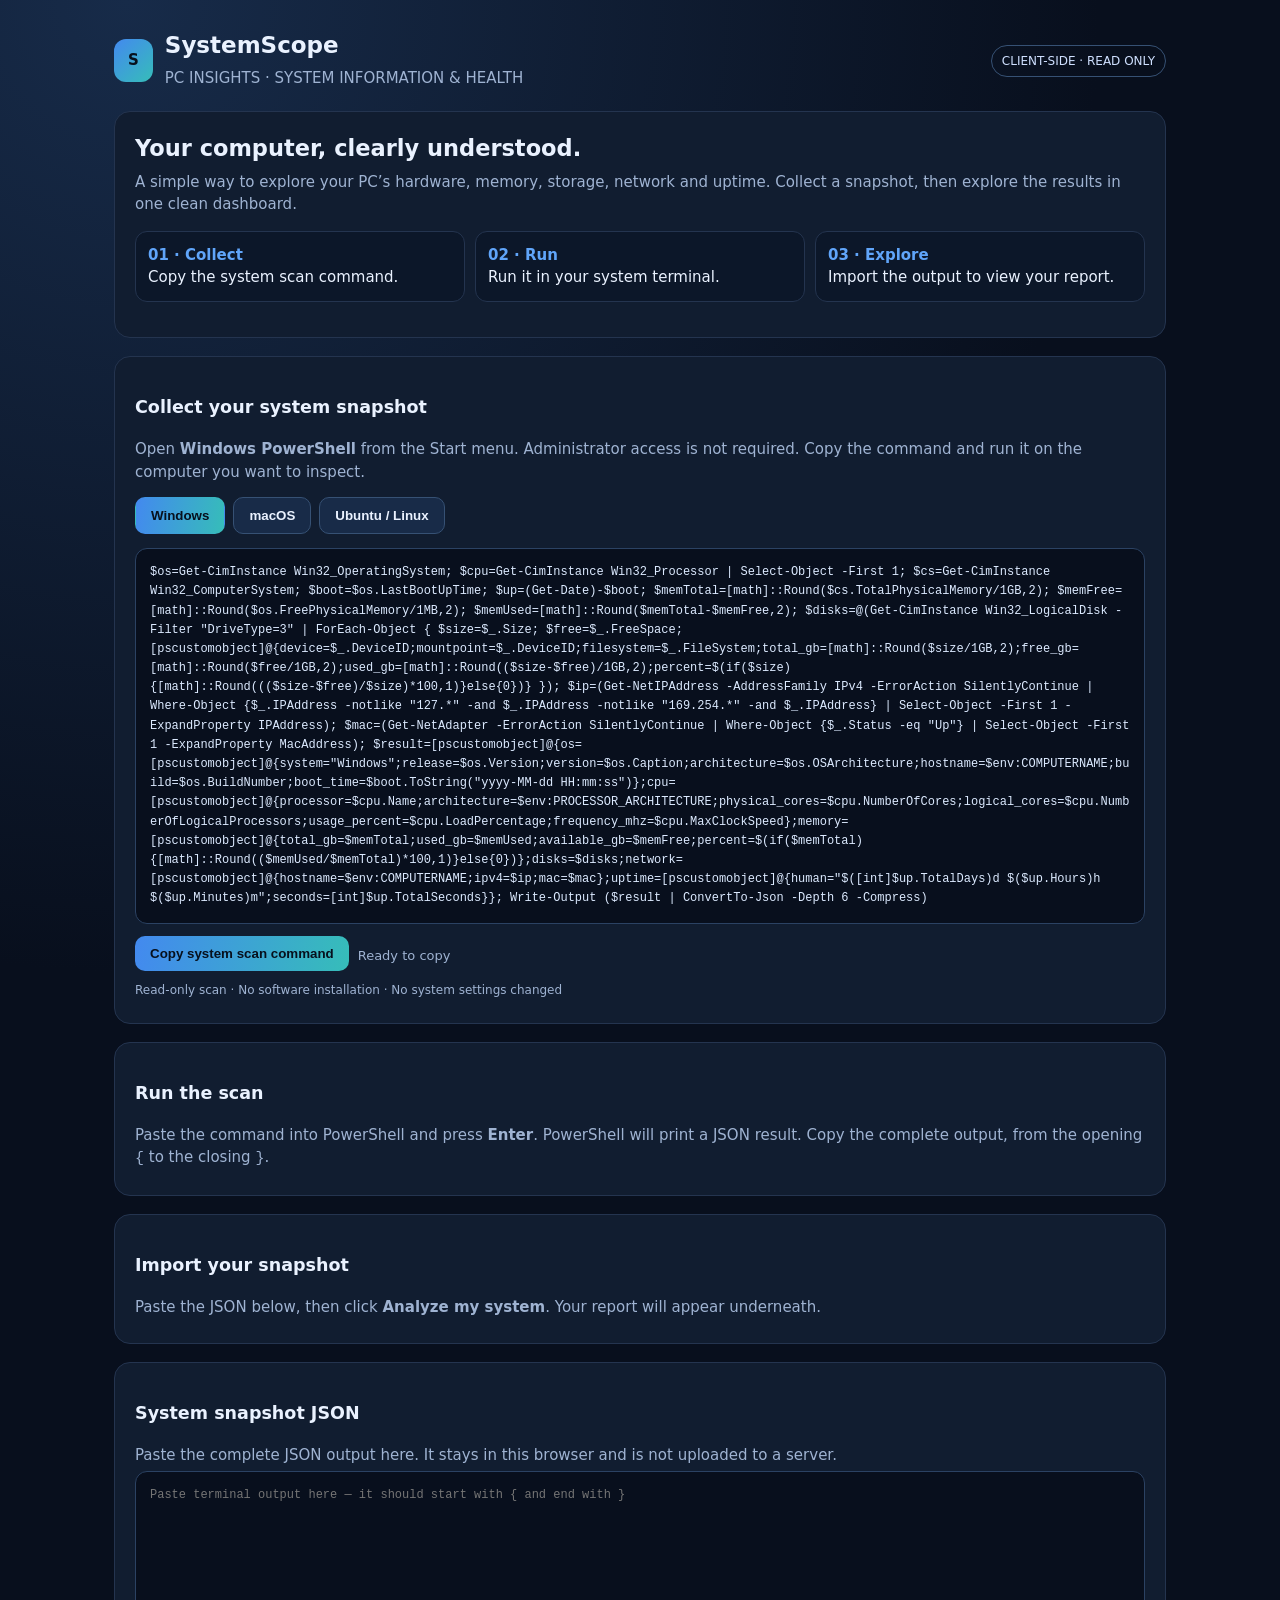
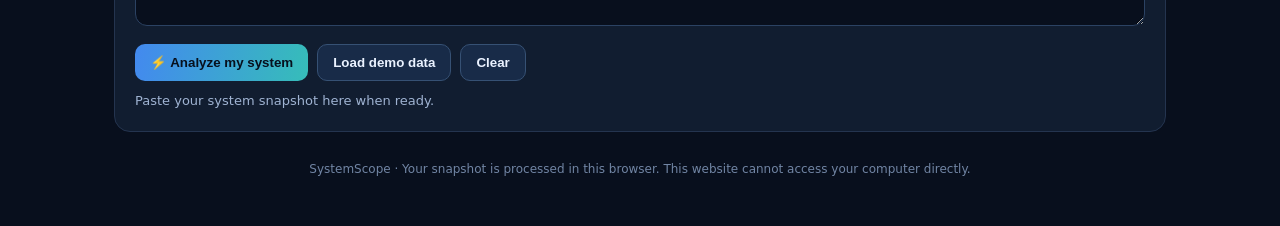
<file: index.html>
<!doctype html>
<html lang="en">
<head>
<meta charset="utf-8"><meta name="viewport" content="width=device-width,initial-scale=1"><meta name="theme-color" content="#0b1220"><title>SystemScope — PC Insights</title>
<style>
:root{color-scheme:dark;--bg:#080f1d;--panel:#111d30;--line:#24344f;--muted:#9fb3d2;--blue:#60a5fa;--green:#4ade80;--red:#f87171}*{box-sizing:border-box}body{margin:0;background:radial-gradient(circle at 10% 0%,#172b49,var(--bg) 45%);font:15px/1.5 system-ui,Segoe UI,sans-serif;color:#eaf2ff}.wrap{max-width:1100px;margin:auto;padding:28px 24px 50px}.top{display:flex;justify-content:space-between;align-items:center;gap:15px}.brand{display:flex;align-items:center;gap:12px}.logo{background:linear-gradient(135deg,#4389ef,#36bdb9);color:#07101d;font-weight:900;padding:10px 14px;border-radius:12px}h1{font-size:23px;margin:0}p{color:var(--muted);margin:4px 0}.pill{border:1px solid #365174;border-radius:30px;padding:6px 10px;color:#cfe0ff;font-size:12px}.hero,.panel{background:var(--panel);border:1px solid var(--line);border-radius:16px;padding:20px;margin-top:18px}.hero h2{margin:0 0 5px}.steps{display:grid;grid-template-columns:repeat(3,1fr);gap:10px;margin:15px 0}.step{background:#0c1729;border:1px solid var(--line);border-radius:12px;padding:12px}.step b{display:block;color:var(--blue)}textarea{width:100%;min-height:155px;resize:vertical;border:1px solid #2b4263;background:#080f1d;color:#dceaff;border-radius:12px;padding:14px;font:12px/1.55 ui-monospace,Consolas,monospace;outline:none}textarea:focus{border-color:var(--blue)}.command-wrap{border:1px solid #2b4263;background:#080f1d;border-radius:12px;padding:14px;overflow:auto}.command-wrap pre{margin:0;white-space:pre-wrap;overflow-wrap:anywhere;color:#dceaff;font:12px/1.6 ui-monospace,Consolas,monospace}.hint{font-size:12px;margin-top:10px;color:#9fb3d2}.os-picker{display:flex;flex-wrap:wrap;gap:8px;margin:14px 0}.os-choice.active{background:linear-gradient(100deg,#4389ef,#36bdb9);color:#07101d;border-color:transparent}.actions{display:flex;flex-wrap:wrap;gap:9px;margin-top:12px}.btn{border:1px solid #365174;border-radius:10px;padding:10px 15px;background:#182b48;color:#eaf2ff;font-weight:650;cursor:pointer}.btn.primary{background:linear-gradient(100deg,#4389ef,#36bdb9);color:#07101d;border:0}.btn:hover{filter:brightness(1.12)}.status{font-size:13px;margin-top:10px;color:var(--muted)}.good{color:var(--green)}.bad{color:var(--red)}.hidden{display:none!important}.section-head{display:flex;align-items:center;justify-content:space-between;gap:10px;margin:24px 0 12px}.section-head h3{margin:0;font-size:18px}.cards{display:grid;grid-template-columns:repeat(4,1fr);gap:12px}.card{background:var(--panel);border:1px solid var(--line);border-radius:15px;padding:16px;min-width:0}.card .label{font-size:12px;color:var(--muted)}.card .value{font-size:23px;font-weight:750;margin-top:7px;overflow-wrap:anywhere}.card .sub{font-size:11px;color:var(--muted);margin-top:4px}.grid2{display:grid;grid-template-columns:1fr 1fr;gap:14px}.kv{display:grid;grid-template-columns:minmax(110px,.8fr) 1.2fr;gap:9px;padding:9px 0;border-bottom:1px solid #24344f}.kv:last-child{border:0}.kv span:first-child{color:var(--muted);font-size:13px}.kv span:last-child{overflow-wrap:anywhere;font-size:13px}.bar{height:8px;background:#24344f;border-radius:9px;overflow:hidden;margin-top:10px}.bar i{display:block;height:100%;background:linear-gradient(90deg,#5296ff,#4dd2c8);border-radius:9px}table{width:100%;border-collapse:collapse;font-size:13px}th,td{text-align:left;padding:10px;border-bottom:1px solid #24344f;vertical-align:top}th{color:#9fb3d2;font-weight:600}td{overflow-wrap:anywhere}.tablewrap{overflow:auto}footer{color:#7185a4;font-size:12px;text-align:center;margin-top:28px}@media(max-width:850px){.cards{grid-template-columns:repeat(2,1fr)}.grid2{grid-template-columns:1fr}}@media(max-width:560px){.wrap{padding:18px 13px 40px}.top{align-items:flex-start;flex-direction:column}.steps{grid-template-columns:1fr}.hero h2{font-size:21px}.cards{grid-template-columns:1fr 1fr}.card .value{font-size:19px}.panel{padding:15px}}
</style></head><body><div class="wrap">
<header class="top"><div class="brand"><div class="logo">S</div><div><h1>SystemScope</h1><p>PC INSIGHTS · SYSTEM INFORMATION & HEALTH</p></div></div><span class="pill">CLIENT-SIDE · READ ONLY</span></header>
<section class="hero"><h2>Your computer, clearly understood.</h2><p>A simple way to explore your PC’s hardware, memory, storage, network and uptime. Collect a snapshot, then explore the results in one clean dashboard.</p><div class="steps"><div class="step"><b>01 · Collect</b>Copy the system scan command.</div><div class="step"><b>02 · Run</b>Run it in your system terminal.</div><div class="step"><b>03 · Explore</b>Import the output to view your report.</div></div></section>
<section class="panel"><h3>Collect your system snapshot</h3><p id="terminalGuide">Open <b>Windows PowerShell</b> from the Start menu. Administrator access is not required. Copy the command and run it on the computer you want to inspect.</p><div class="os-picker"><button class="btn os-choice active" data-os="windows">Windows</button><button class="btn os-choice" data-os="macos">macOS</button><button class="btn os-choice" data-os="ubuntu">Ubuntu / Linux</button></div><div class="command-wrap"><pre id="masterCommand"></pre></div><div class="actions"><button class="btn primary" id="copyCommandBtn">Copy system scan command</button><span class="status" id="copyStatus">Ready to copy</span></div><p class="hint">Read-only scan · No software installation · No system settings changed</p></section>
<section class="panel"><h3>Run the scan</h3><p id="runGuide">Paste the command into PowerShell and press <b>Enter</b>. PowerShell will print a JSON result. Copy the complete output, from the opening <code>{</code> to the closing <code>}</code>.</p></section>
<section class="panel"><h3>Import your snapshot</h3><p>Paste the JSON below, then click <b>Analyze my system</b>. Your report will appear underneath.</p></section>
<section class="panel"><h3>System snapshot JSON</h3><p>Paste the complete JSON output here. It stays in this browser and is not uploaded to a server.</p><textarea id="payload" spellcheck="false" placeholder="Paste terminal output here — it should start with { and end with }"></textarea><div class="actions"><button class="btn primary" id="importBtn">⚡ Analyze my system</button><button class="btn" id="sampleBtn">Load demo data</button><button class="btn" id="clearBtn">Clear</button></div><div id="status" class="status">Paste your system snapshot here when ready.</div></section>
<div id="dashboard" class="hidden"><div class="section-head"><h3>System overview</h3><span class="pill">Imported snapshot</span></div><div class="cards" id="metrics"></div><div class="section-head"><h3>System details</h3><span class="status" id="generatedAt"></span></div><div class="grid2"><section class="panel"><h3>Operating system</h3><div id="osInfo"></div></section><section class="panel"><h3>Processor</h3><div id="cpuInfo"></div></section><section class="panel"><h3>Memory</h3><div id="memoryInfo"></div><div id="memoryBar"></div></section><section class="panel"><h3>Network</h3><div id="networkInfo"></div></section></div><section class="panel"><h3>Disk partitions</h3><div class="tablewrap"><table><thead><tr><th>Drive</th><th>File system</th><th>Total</th><th>Used</th><th>Free</th><th>Usage</th></tr></thead><tbody id="diskRows"></tbody></table></div></section><section class="panel"><h3>Where to verify these details</h3><p>Use these Windows tools to cross-check the information shown in this report.</p><div class="tablewrap"><table><thead><tr><th>Parameter</th><th>Imported value</th><th>Where to verify</th><th>Verification</th></tr></thead><tbody id="verifyRows"></tbody></table></div></section><section class="panel"><h3>Export your report</h3><p>Export a copy of your system snapshot for your records. Be careful when sharing reports because they may include private IP and MAC addresses.</p><div class="actions"><button class="btn primary" id="jsonBtn">Download JSON</button><button class="btn" id="csvBtn">Download CSV</button><button class="btn" id="printBtn">Print / Save PDF</button></div></section></div>
<footer>SystemScope · Your snapshot is processed in this browser. This website cannot access your computer directly.</footer></div>
<script>
const $=id=>document.getElementById(id);const commands={windows:"$os=Get-CimInstance Win32_OperatingSystem; $cpu=Get-CimInstance Win32_Processor | Select-Object -First 1; $cs=Get-CimInstance Win32_ComputerSystem; $boot=$os.LastBootUpTime; $up=(Get-Date)-$boot; $memTotal=[math]::Round($cs.TotalPhysicalMemory/1GB,2); $memFree=[math]::Round($os.FreePhysicalMemory/1MB,2); $memUsed=[math]::Round($memTotal-$memFree,2); $disks=@(Get-CimInstance Win32_LogicalDisk -Filter \"DriveType=3\" | ForEach-Object { $size=$_.Size; $free=$_.FreeSpace; [pscustomobject]@{device=$_.DeviceID;mountpoint=$_.DeviceID;filesystem=$_.FileSystem;total_gb=[math]::Round($size/1GB,2);free_gb=[math]::Round($free/1GB,2);used_gb=[math]::Round(($size-$free)/1GB,2);percent=$(if($size){[math]::Round((($size-$free)/$size)*100,1)}else{0})} }); $ip=(Get-NetIPAddress -AddressFamily IPv4 -ErrorAction SilentlyContinue | Where-Object {$_.IPAddress -notlike \"127.*\" -and $_.IPAddress -notlike \"169.254.*\" -and $_.IPAddress} | Select-Object -First 1 -ExpandProperty IPAddress); $mac=(Get-NetAdapter -ErrorAction SilentlyContinue | Where-Object {$_.Status -eq \"Up\"} | Select-Object -First 1 -ExpandProperty MacAddress); $result=[pscustomobject]@{os=[pscustomobject]@{system=\"Windows\";release=$os.Version;version=$os.Caption;architecture=$os.OSArchitecture;hostname=$env:COMPUTERNAME;build=$os.BuildNumber;boot_time=$boot.ToString(\"yyyy-MM-dd HH:mm:ss\")};cpu=[pscustomobject]@{processor=$cpu.Name;architecture=$env:PROCESSOR_ARCHITECTURE;physical_cores=$cpu.NumberOfCores;logical_cores=$cpu.NumberOfLogicalProcessors;usage_percent=$cpu.LoadPercentage;frequency_mhz=$cpu.MaxClockSpeed};memory=[pscustomobject]@{total_gb=$memTotal;used_gb=$memUsed;available_gb=$memFree;percent=$(if($memTotal){[math]::Round(($memUsed/$memTotal)*100,1)}else{0})};disks=$disks;network=[pscustomobject]@{hostname=$env:COMPUTERNAME;ipv4=$ip;mac=$mac};uptime=[pscustomobject]@{human=\"$([int]$up.TotalDays)d $($up.Hours)h $($up.Minutes)m\";seconds=[int]$up.TotalSeconds}}; Write-Output ($result | ConvertTo-Json -Depth 6 -Compress)",macos:"python3 - <<'PY'\nimport os, platform, socket, subprocess, json, uuid, shutil, re, time, datetime\ndef run(args):\n    try: return subprocess.check_output(args, text=True, stderr=subprocess.DEVNULL).strip()\n    except Exception: return \"\"\ndef gb(n): return round(n / (1024**3), 2)\nhost=platform.node()\ncpu=run([\"sysctl\",\"-n\",\"machdep.cpu.brand_string\"]) or platform.processor() or \"Apple processor\"\nphysical=int(run([\"sysctl\",\"-n\",\"hw.physicalcpu\"]) or os.cpu_count() or 1)\nlogical=int(run([\"sysctl\",\"-n\",\"hw.logicalcpu\"]) or os.cpu_count() or 1)\ntotal=int(run([\"sysctl\",\"-n\",\"hw.memsize\"]) or 0)\nvm=run([\"vm_stat\"])\npage=int(re.search(r\"page size of (\\d+) bytes\",vm).group(1)) if re.search(r\"page size of (\\d+) bytes\",vm) else 4096\ndef pages(label):\n    m=re.search(re.escape(label)+r\":\\s*([0-9]+)\",vm)\n    return int(m.group(1)) if m else 0\navailable=(pages(\"Pages free\")+pages(\"Pages inactive\")+pages(\"Pages speculative\"))*page\nused=max(0,total-available)\nboot_text=run([\"sysctl\",\"-n\",\"kern.boottime\"])\nm=re.search(r\"sec = (\\d+)\",boot_text)\nboot=int(m.group(1)) if m else int(time.time())\nuptime=max(0,int(time.time())-boot)\ndisk=shutil.disk_usage(\"/\")\ndf=run([\"df\",\"-P\",\"/\"]).splitlines()\nfilesystem=df[-1].split()[0] if len(df)>1 else \"—\"\ntry:\n    s=socket.socket(socket.AF_INET,socket.SOCK_DGRAM); s.connect((\"1.1.1.1\",80)); ip=s.getsockname()[0]; s.close()\nexcept Exception: ip=\"\"\nmac=\":\".join(f\"{(uuid.getnode() >> (i*8)) & 255:02x}\" for i in reversed(range(6)))\nresult={\"os\":{\"system\":\"macOS\",\"release\":platform.release(),\"version\":platform.mac_ver()[0] or platform.platform(),\"architecture\":platform.machine(),\"hostname\":host,\"build\":platform.version(),\"boot_time\":datetime.datetime.fromtimestamp(boot).strftime(\"%Y-%m-%d %H:%M:%S\")},\"cpu\":{\"processor\":cpu,\"architecture\":platform.machine(),\"physical_cores\":physical,\"logical_cores\":logical,\"usage_percent\":None,\"frequency_mhz\":None},\"memory\":{\"total_gb\":gb(total),\"used_gb\":gb(used),\"available_gb\":gb(available),\"percent\":round(used/total*100,1) if total else 0},\"disks\":[{\"device\":\"/\",\"mountpoint\":\"/\",\"filesystem\":filesystem,\"total_gb\":gb(disk.total),\"used_gb\":gb(disk.used),\"free_gb\":gb(disk.free),\"percent\":round(disk.used/disk.total*100,1) if disk.total else 0}],\"network\":{\"hostname\":host,\"ipv4\":ip,\"mac\":mac},\"uptime\":{\"human\":f\"{uptime//86400}d {(uptime%86400)//3600}h {(uptime%3600)//60}m\",\"seconds\":uptime}}\nprint(json.dumps(result,separators=(\",\",\":\")))\nPY",ubuntu:"python3 - <<'PY'\nimport os, platform, socket, subprocess, json, uuid, shutil, re, time, datetime\ndef run(args):\n    try: return subprocess.check_output(args, text=True, stderr=subprocess.DEVNULL).strip()\n    except Exception: return \"\"\ndef gb(n): return round(n / (1024**3), 2)\nhost=platform.node()\ncpu=\"Unknown processor\"\ntry:\n    with open(\"/proc/cpuinfo\") as f:\n        for line in f:\n            if line.lower().startswith(\"model name\"):\n                cpu=line.split(\":\",1)[1].strip(); break\nexcept Exception: pass\nphysical=os.cpu_count() or 1\ntry:\n    pairs=set()\n    with open(\"/proc/cpuinfo\") as f:\n        block={}\n        for line in f:\n            if not line.strip():\n                if \"physical id\" in block and \"core id\" in block: pairs.add((block[\"physical id\"],block[\"core id\"]))\n                block={}\n            elif \":\" in line:\n                k,v=line.split(\":\",1); block[k.strip()]=v.strip()\n        if \"physical id\" in block and \"core id\" in block: pairs.add((block[\"physical id\"],block[\"core id\"]))\n    if pairs: physical=len(pairs)\nexcept Exception: pass\nmem={}\ntry:\n    with open(\"/proc/meminfo\") as f:\n        for line in f:\n            k,v=line.split(\":\",1); mem[k]=int(v.strip().split()[0])*1024\nexcept Exception: pass\ntotal=mem.get(\"MemTotal\",0); available=mem.get(\"MemAvailable\",mem.get(\"MemFree\",0)); used=max(0,total-available)\nuptime_text=run([\"cat\",\"/proc/uptime\"])\nuptime=int(float(uptime_text.split()[0])) if uptime_text else 0\nboot=int(time.time())-uptime\ndisk=shutil.disk_usage(\"/\")\ndf=run([\"df\",\"-P\",\"/\"]).splitlines()\nfilesystem=df[-1].split()[0] if len(df)>1 else \"—\"\ntry:\n    s=socket.socket(socket.AF_INET,socket.SOCK_DGRAM); s.connect((\"1.1.1.1\",80)); ip=s.getsockname()[0]; s.close()\nexcept Exception: ip=\"\"\nmac=\":\".join(f\"{(uuid.getnode() >> (i*8)) & 255:02x}\" for i in reversed(range(6)))\nresult={\"os\":{\"system\":\"Linux\",\"release\":platform.release(),\"version\":platform.platform(),\"architecture\":platform.machine(),\"hostname\":host,\"build\":platform.version(),\"boot_time\":datetime.datetime.fromtimestamp(boot).strftime(\"%Y-%m-%d %H:%M:%S\")},\"cpu\":{\"processor\":cpu,\"architecture\":platform.machine(),\"physical_cores\":physical,\"logical_cores\":os.cpu_count() or 1,\"usage_percent\":None,\"frequency_mhz\":None},\"memory\":{\"total_gb\":gb(total),\"used_gb\":gb(used),\"available_gb\":gb(available),\"percent\":round(used/total*100,1) if total else 0},\"disks\":[{\"device\":\"/\",\"mountpoint\":\"/\",\"filesystem\":filesystem,\"total_gb\":gb(disk.total),\"used_gb\":gb(disk.used),\"free_gb\":gb(disk.free),\"percent\":round(disk.used/disk.total*100,1) if disk.total else 0}],\"network\":{\"hostname\":host,\"ipv4\":ip,\"mac\":mac},\"uptime\":{\"human\":f\"{uptime//86400}d {(uptime%86400)//3600}h {(uptime%3600)//60}m\",\"seconds\":uptime}}\nprint(json.dumps(result,separators=(\",\",\":\")))\nPY"};let selectedOS='windows';$('masterCommand').textContent=commands.windows;let snapshot=null;const esc=v=>String(v??'—').replace(/[&<>"']/g,c=>({'&':'&amp;','<':'&lt;','>':'&gt;','"':'&quot;',"'":'&#39;'}[c]));const val=(o,k)=>o&&o[k]!==undefined&&o[k]!==null?o[k]:'—';const gb=n=>Number.isFinite(Number(n))?`${Number(n).toFixed(2)} GB`:'—';function kv(obj,labels){return Object.entries(labels).map(([k,l])=>`<div class="kv"><span>${esc(l)}</span><span>${esc(val(obj,k))}</span></div>`).join('')}
function setStatus(msg,kind=''){$('status').textContent=msg;$('status').className='status '+kind}function normalize(d){const req=['os','cpu','memory','disks','network','uptime'];if(!d||typeof d!=='object'||req.some(k=>!(k in d)))throw Error('Required system information is missing. Please use the SystemScope scan command.');for(const k of ['os','cpu','memory','network','uptime'])if(!d[k]||typeof d[k]!=='object')throw Error(`Invalid ${k} section.`);if(!Array.isArray(d.disks))throw Error('The disks section must be a JSON array.');return d}
function render(d){snapshot=d;const {os,cpu,memory:m,network:n,uptime:u,disks}=d;const metrics=[['HOSTNAME',val(os,'hostname'),val(os,'version')],['PROCESSOR',val(cpu,'processor'),`${val(cpu,'physical_cores')} physical / ${val(cpu,'logical_cores')} logical cores`],['INSTALLED RAM',gb(m.total_gb),`${gb(m.available_gb)} available`],['SYSTEM UPTIME',val(u,'human'),`Boot: ${val(os,'boot_time')}`]];$('metrics').innerHTML=metrics.map(([l,v,s])=>`<div class="card"><div class="label">${esc(l)}</div><div class="value">${esc(v)}</div><div class="sub">${esc(s)}</div></div>`).join('');$('osInfo').innerHTML=kv(os,{system:'Operating system',version:'Edition',release:'Version',build:'Build',architecture:'Architecture',hostname:'Hostname',boot_time:'Last boot'});$('cpuInfo').innerHTML=kv(cpu,{processor:'Processor name',architecture:'Architecture',physical_cores:'Physical cores',logical_cores:'Logical cores',usage_percent:'CPU load (%)',frequency_mhz:'Max frequency (MHz)'});$('memoryInfo').innerHTML=kv(m,{total_gb:'Total RAM',used_gb:'Used RAM',available_gb:'Available RAM',percent:'Memory usage (%)'});const pct=Math.max(0,Math.min(100,Number(m.percent)||0));$('memoryBar').innerHTML=`<div class="bar"><i style="width:${pct}%"></i></div><div class="status">${pct.toFixed(1)}% used</div>`;$('networkInfo').innerHTML=kv(n,{hostname:'Hostname',ipv4:'Local IPv4',mac:'MAC address'});$('diskRows').innerHTML=disks.length?disks.map(x=>`<tr><td>${esc(x.mountpoint||x.device)}</td><td>${esc(x.filesystem)}</td><td>${esc(gb(x.total_gb))}</td><td>${esc(gb(x.used_gb))}</td><td>${esc(gb(x.free_gb))}</td><td>${esc(val(x,'percent'))}%</td></tr>`).join(''):'<tr><td colspan="6">No disk data found.</td></tr>';const platformName=String(os.system||'').toLowerCase();const isMac=platformName.includes('mac');const isLinux=platformName.includes('linux');const checks=[['OS version',`${val(os,'version')} (${val(os,'release')})`,isMac?'Apple menu → About This Mac':isLinux?'Settings → About':'Settings → System → About'],['Hostname',val(os,'hostname'),isMac?'System Settings → General → Sharing':isLinux?'Settings → System → About':'Settings → System → About'],['Processor',val(cpu,'processor'),isMac?'Activity Monitor → CPU':isLinux?'System Monitor → Resources':'Task Manager → Performance → CPU'],['Installed RAM',gb(m.total_gb),isMac?'Activity Monitor → Memory':isLinux?'System Monitor → Resources':'Task Manager → Performance → Memory'],['Disk space',`${disks.length} volume(s) reported`,isMac?'System Settings → General → Storage':isLinux?'Settings → System → Storage':'File Explorer → This PC'],['IPv4 address',val(n,'ipv4'),isMac?'System Settings → Network':isLinux?'Settings → Network':'Settings → Network & Internet'],['System uptime',val(u,'human'),isMac?'System Information → Software':isLinux?'System Monitor':'Task Manager → Performance → CPU']];$('verifyRows').innerHTML=checks.map(r=>`<tr>${r.map(v=>`<td>${esc(v)}</td>`).join('')}<td><span class="pill">Compare manually</span></td></tr>`).join('');$('generatedAt').textContent='Imported '+new Date().toLocaleString();$('dashboard').classList.remove('hidden');setStatus('System snapshot imported and analyzed successfully.','good')}
function selectOS(os){selectedOS=os;$('masterCommand').textContent=commands[os];document.querySelectorAll('.os-choice').forEach(b=>b.classList.toggle('active',b.dataset.os===os));const guide=os==='windows'?'Open <b>Windows PowerShell</b> from Start. No Administrator access is needed.':os==='macos'?'Open the <b>Terminal</b> app (Applications → Utilities). Python 3 must be installed.':'Open <b>Terminal</b> with Ctrl+Alt+T. Python 3 is normally preinstalled on Ubuntu.';$('terminalGuide').innerHTML=guide;$('runGuide').textContent=os==='windows'?'Paste the command into PowerShell and press Enter. Copy the complete JSON output.':'Paste the complete block into Terminal and press Enter. It uses Python 3 to collect read-only system details and prints one JSON line. Copy that complete JSON output.';$('copyStatus').textContent='Ready to copy';}document.querySelectorAll('.os-choice').forEach(b=>b.addEventListener('click',()=>selectOS(b.dataset.os)));$('copyCommandBtn').onclick=async()=>{const text=$('masterCommand').textContent;try{await navigator.clipboard.writeText(text);$('copyStatus').textContent='Copied! Paste it into your terminal.'}catch(e){const range=document.createRange();range.selectNodeContents($('masterCommand'));const sel=window.getSelection();sel.removeAllRanges();sel.addRange(range);$('copyStatus').textContent='Command selected — press Ctrl+C to copy.'}};$('importBtn').onclick=()=>{try{const raw=$('payload').value.trim();if(!raw)throw Error('Paste the terminal JSON output first.');render(normalize(JSON.parse(raw)))}catch(e){setStatus(e.message,'bad')}};$('clearBtn').onclick=()=>{$('payload').value='';snapshot=null;$('dashboard').classList.add('hidden');setStatus('Cleared. Waiting for terminal output.')};const demo={os:{system:'Windows',release:'10.0.22631',version:'Microsoft Windows 11 Pro',architecture:'64-bit',hostname:'LAB-PC',build:'22631',boot_time:'2026-11-21 07:00:00'},cpu:{processor:'Demo Intel Core Processor',architecture:'AMD64',physical_cores:6,logical_cores:12,usage_percent:18,frequency_mhz:4500},memory:{total_gb:16,used_gb:7.2,available_gb:8.8,percent:45},disks:[{device:'C:',mountpoint:'C:',filesystem:'NTFS',total_gb:476.8,used_gb:210.4,free_gb:266.4,percent:44.1}],network:{hostname:'LAB-PC',ipv4:'192.168.1.10',mac:'00:11:22:33:44:55'},uptime:{human:'0d 2h 15m',seconds:8100}};$('sampleBtn').onclick=()=>{$('payload').value=JSON.stringify(demo,null,2);render(demo);setStatus('Sample snapshot loaded. Import your own system data to view your PC report.','')};function download(name,content,type){const a=document.createElement('a'),u=URL.createObjectURL(new Blob([content],{type}));a.href=u;a.download=name;a.click();URL.revokeObjectURL(u)}$('jsonBtn').onclick=()=>snapshot&&download('SystemScope_Report.json',JSON.stringify(snapshot,null,2),'application/json');$('csvBtn').onclick=()=>{if(!snapshot)return;let rows=[['Section','Parameter','Value']];for(const [section,obj] of Object.entries(snapshot)){if(Array.isArray(obj))obj.forEach((x,i)=>Object.entries(x).forEach(([k,v])=>rows.push([section,`${i+1}.${k}`,v])));else Object.entries(obj).forEach(([k,v])=>rows.push([section,k,v]))}const csv=rows.map(r=>r.map(v=>`"${String(v??'').replace(/"/g,'""')}"`).join(',')).join('\r\n');download('SystemScope_Report.csv',csv,'text/csv')};$('printBtn').onclick=()=>window.print();
</script></body></html>
</file>
